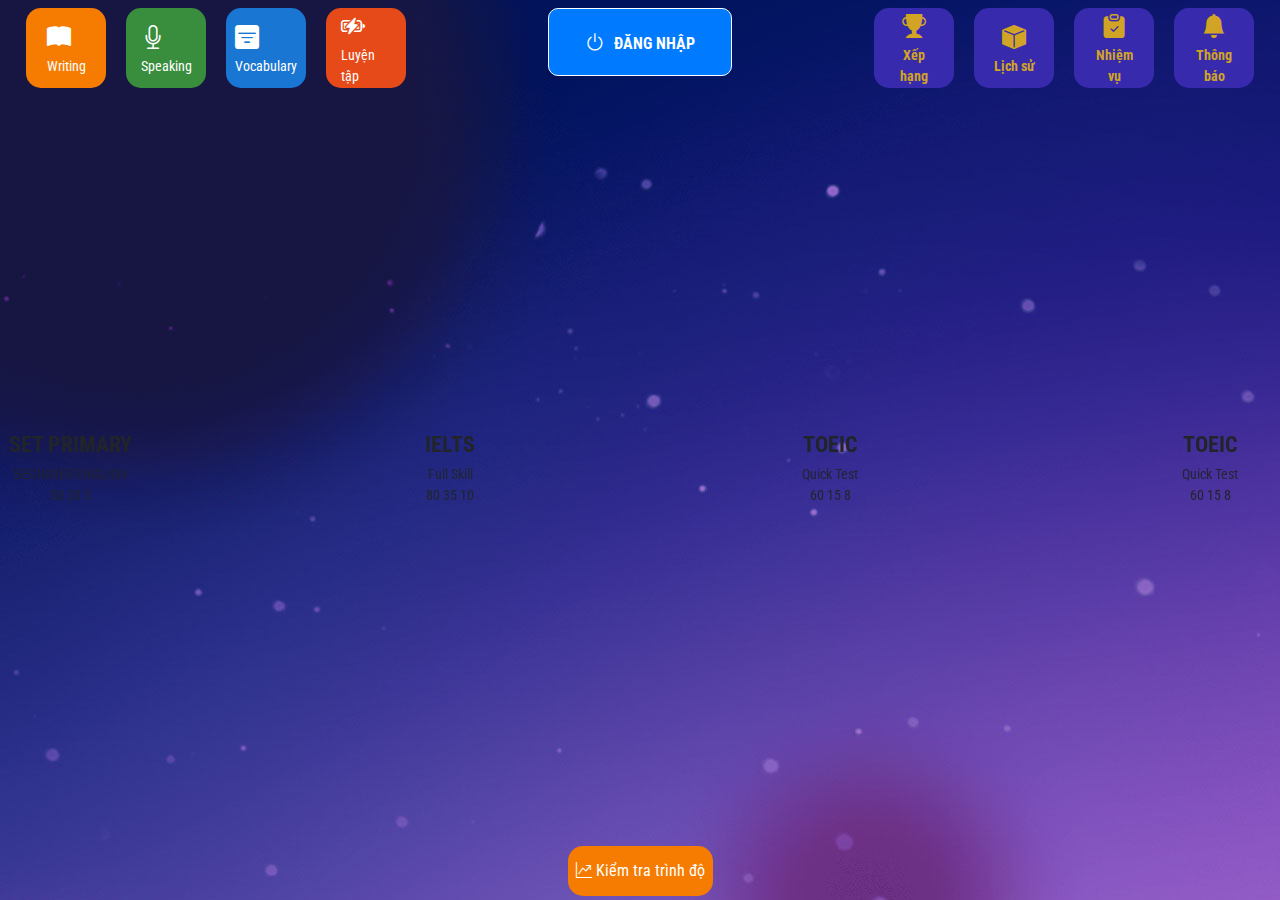
<file: index.html>
<!doctype html>
<html lang="en">

<head>
    <meta charset="utf-8">
    <meta name="viewport" content="width=device-width, initial-scale=1.0, user-scalable=no">
    <title>Bootstrap demo</title>
    <link href="css/bootstrap.min.css" rel="stylesheet">
    <link href="css/bootstrap-icons.min.css" rel="stylesheet">
    <link href="css/swiper-bundle.min.css" rel="stylesheet" media="all"/>
    <link href="css/styles.css" rel="stylesheet">
</head>

<body class="layout-flex">
    <header>
        <div class="px-3 py-2 row">
            <div class="col button_left">
                <ul class="nav col-12 col-lg-auto my-2 justify-content-center my-md-0 text-small">
                    <li class="bg-orange">
                        <a href="#" class="nav-link text-white">
                            <div><i class="bi bi-book-fill"></i></div>
                            Writing
                        </a>
                    </li>
                    <li class="bg-green">
                        <a href="#" class="nav-link text-white">
                            <div><i class="bi bi-mic"></i></div>
                            Speaking
                        </a>
                    </li>
                    <li class="bg-blue">
                        <a href="#" class="nav-link text-white">
                            <div><i class="bi bi-filter-square-fill"></i></div>
                            Vocabulary
                        </a>
                    </li>
                    <li class="bg-red">
                        <a href="#" class="nav-link text-white">
                            <div><i class="bi bi-battery-charging"></i></div>
                            Luyện tập
                        </a>
                    </li>
                </ul>
            </div>
            <div class="col">
                <ul class="nav login_wrapper col-12 col-lg-auto my-2 justify-content-center my-md-0">
                    <li class="btn_login">
                        <a href="#" class="nav-link text-white">
                            <i class="bi bi-power"></i>
                            Đăng nhập
                        </a>
                    </li>
                </ul>
            </div>
            <div class="col button_right">
                <ul class="nav col-12 col-lg-auto my-2 justify-content-center my-md-0 text-small">
                    <li>
                        <a href="#" class="nav-link text-white">
                            <div><i class="bi bi-trophy-fill"></i></div>
                            Xếp hạng
                        </a>
                    </li>
                    <li> <a href="#" class="nav-link text-white">
                            <div><i class="bi bi-box-fill"></i></div>
                            Lịch sử
                        </a>
                    </li>
                    <li>
                        <a href="#" class="nav-link text-white">
                            <div><i class="bi bi-clipboard-check-fill"></i></div>
                            Nhiệm vụ
                        </a>
                    </li>
                    <li>
                        <a href="#" class="nav-link text-white">
                            <div><i class="bi bi-bell-fill"></i></div>
                            Thông báo
                        </a>
                    </li>
                </ul>
            </div>
        </div>
    </header>

    <main>
        <div class="carousel-wrapper">
            <div class="swiper mySwiper">
                <div class="swiper-wrapper">
                    <!-- ITEM 1 -->
                    <div class="swiper-slide card-item green">
                        <h3>SET PRIMARY</h3>
                        <p>BEGINNER ENGLISH</p>
                        <div class="btn-list">
                            <span>50</span>
                            <span>20</span>
                            <span>5</span>
                        </div>
                    </div>
                    <!-- ITEM 2 -->
                    <div class="swiper-slide card-item red">
                        <h3>IELTS</h3>
                        <p>Full Skill</p>
                        <div class="btn-list">
                            <span>80</span>
                            <span>35</span>
                            <span>10</span>
                        </div>
                    </div>
                    <!-- ITEM 3 -->
                    <div class="swiper-slide card-item blue">
                        <h3>TOEIC</h3>
                        <p>Quick Test</p>
                        <div class="btn-list">
                            <span>60</span>
                            <span>15</span>
                            <span>8</span>
                        </div>
                    </div>
                    <!-- ITEM 4 -->
                    <div class="swiper-slide card-item orange">
                        <h3>TOEIC</h3>
                        <p>Quick Test</p>
                        <div class="btn-list">
                            <span>60</span>
                            <span>15</span>
                            <span>8</span>
                        </div>
                    </div>

                </div>
            </div>
        </div>
    </main>

    <footer class="mt-auto button-footer">
        <ul class="nav justify-content-center p-1">
            <li class="nav-item">
                <a href="#" class="nav-link px-2 text-body-secondary">
                    <i class="bi bi-graph-up-arrow"></i>
                    Kiểm tra trình độ
                </a>
            </li>
        </ul>
    </footer>
    <div id="rotate-message">📱 Vui lòng xoay ngang màn hình để sử dụng website.</div>
    <div id="content-msg">
        <h1>🎉 Chào mừng bạn!</h1>
        <p>Website này chỉ hoạt động ở chế độ ngang.</p>
    </div>

    <script src="js/jquery-2.2.0.min.js"></script>
    <script src="js/bootstrap.bundle.min.js"></script>
</body>

</html>
</file>
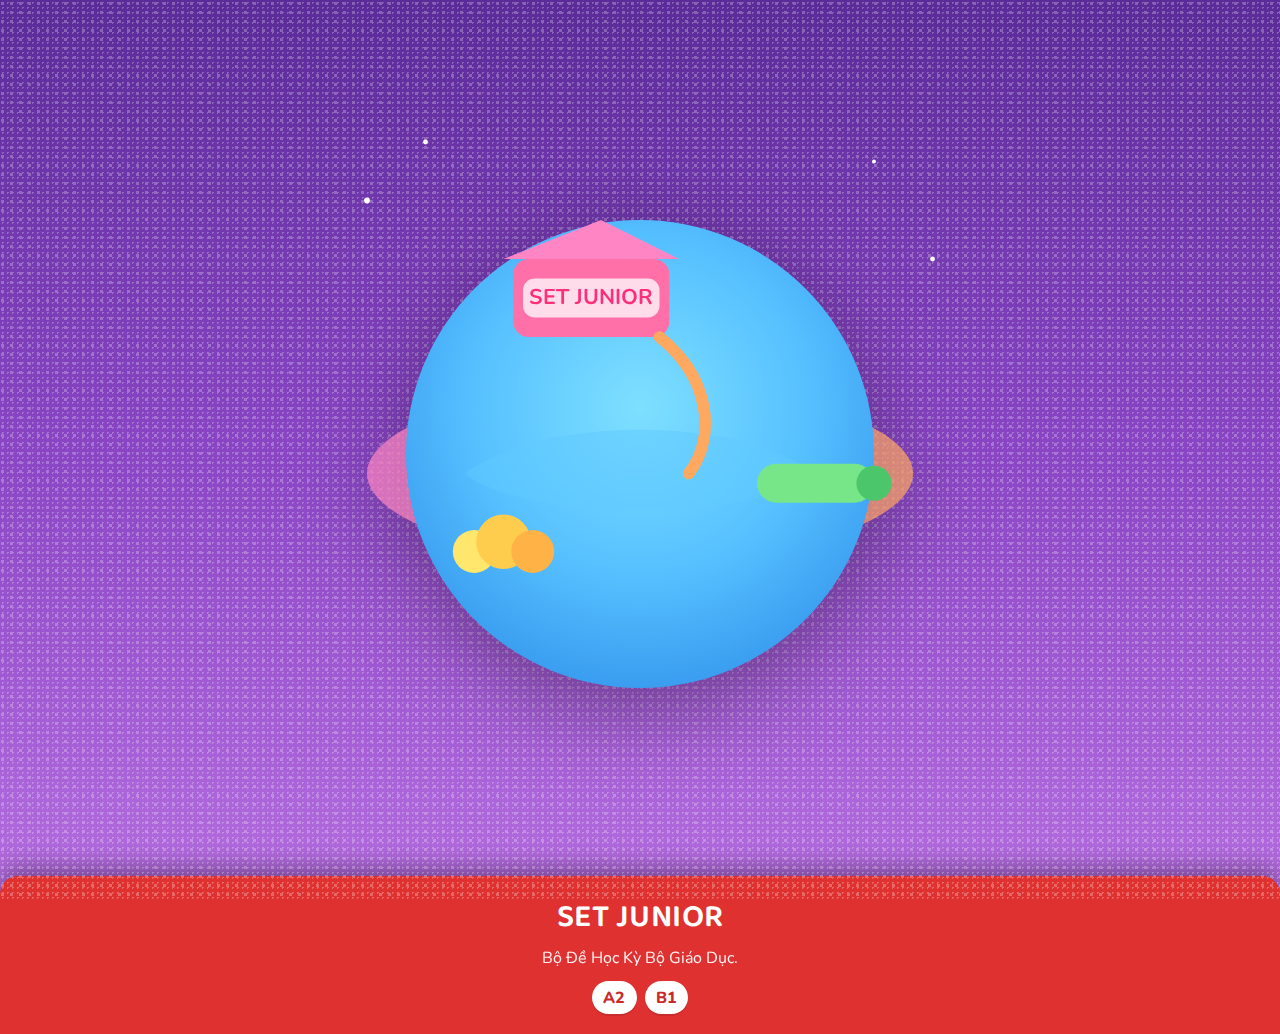
<file: demo.html>
<!DOCTYPE html>
<html lang="vi">

<head>
    <meta charset="UTF-8" />
    <meta name="viewport" content="width=device-width, initial-scale=1" />
    <title>SET JUNIOR Playground</title>
    <link rel="preconnect" href="https://fonts.gstatic.com">
    <link href="https://fonts.googleapis.com/css2?family=Baloo+2:wght@600&family=Nunito:wght@700&display=swap"
        rel="stylesheet">
    <link rel="stylesheet" href="style.css" />
</head>

<body>
    <main class="scene">
        <div class="sky">
            <div class="stars"></div>
            <div class="stars stars-2"></div>
        </div>

        <section class="planet-wrap">
            <svg class="planet-svg" viewBox="0 0 800 800" aria-label="Planet playground">
                <defs>
                    <radialGradient id="planetGradient" cx="50%" cy="40%" r="60%">
                        <stop offset="0%" stop-color="#7ee0ff" />
                        <stop offset="60%" stop-color="#56c0ff" />
                        <stop offset="100%" stop-color="#3a9df0" />
                    </radialGradient>
                    <linearGradient id="ringGrad" x1="0" x2="1" y1="0" y2="0">
                        <stop offset="0%" stop-color="#ff85c5" />
                        <stop offset="100%" stop-color="#ffa85f" />
                    </linearGradient>
                </defs>

                <ellipse cx="400" cy="420" rx="280" ry="90" fill="url(#ringGrad)" opacity="0.7" />

                <circle cx="400" cy="400" r="240" fill="url(#planetGradient)" />
                <path d="M220,420 C300,360 500,360 580,420 C520,470 280,470 220,420Z" fill="#5fc9ff" opacity="0.5" />

                <g transform="translate(340,200)" class="float">
                    <rect x="-70" y="0" width="160" height="80" rx="16" fill="#ff6fa8" />
                    <path d="M-80,0 L20,-40 L100,0 Z" fill="#ff85c5" />
                    <rect x="-60" y="20" width="140" height="40" rx="12" fill="#ffdce9" />
                    <text x="10" y="46" text-anchor="middle" font-family="Nunito" font-size="22" fill="#ff2e7a"
                        font-weight="700">
                        SET JUNIOR
                    </text>
                    <path d="M80,80 C130,120 140,180 110,220" stroke="#ffa85f" stroke-width="12" fill="none"
                        stroke-linecap="round" />
                </g>

                <g transform="translate(540,420)" class="float">
                    <rect x="-20" y="-10" width="120" height="40" rx="20" fill="#77e689" />
                    <circle cx="100" cy="10" r="18" fill="#4cc66b" />
                </g>

                <g transform="translate(260,480)" class="float">
                    <circle cx="-30" cy="20" r="22" fill="#ffe66d" />
                    <circle cx="0" cy="10" r="28" fill="#ffcd4d" />
                    <circle cx="30" cy="20" r="22" fill="#ffb347" />
                </g>

                <g class="twinkle">
                    <circle cx="120" cy="140" r="3" fill="#fff" />
                    <circle cx="700" cy="200" r="2.5" fill="#fff" />
                    <circle cx="640" cy="100" r="2" fill="#fff" />
                    <circle cx="180" cy="80" r="2.5" fill="#fff" />
                </g>
            </svg>
        </section>

        <footer class="banner">
            <div class="banner-inner">
                <h1>SET JUNIOR</h1>
                <p>Bộ Đề Học Kỳ Bộ Giáo Dục.</p>
                <div class="levels">
                    <span class="badge">A2</span>
                    <span class="badge">B1</span>
                </div>
            </div>
        </footer>
    </main>
</body>

</html>
</file>
<file: css/styles.css>
@import url('https://fonts.googleapis.com/css2?family=Roboto+Condensed&display=swap');
.layout-flex {
    display: flex;
    flex-direction: column;
    height: 100vh;
    width: 100%;
    margin: 0;
    overflow: hidden;
    background: linear-gradient(180deg,
            #2c2a7c 0%,
            /* xanh tím đậm phía trên */
            #5a2ca0 35%,
            /* tím */
            #8c2cbf 60%,
            /* tím hồng */
            #d93b82 100%
            /* hồng đậm phía dưới */
        );
    background-attachment: fixed;
    background-image: url('../img/bg-home.jpeg');
}

body {
    margin: 0;
    height: 100vh;
    font-size: 14px;
    font-family: 'Roboto Condensed', sans-serif;
    overflow-x: hidden !important;
}

header {
    flex-shrink: 0;
    z-index: 1030;
}

footer {
    flex-shrink: 0;
    z-index: 1030;
}

main {
    flex: 1;
    overflow-y: auto;
    width: 100%;
    display: flex;
    justify-content: center;
    align-items: center;
}

/**************************Cấu hình thông báo khi màn hình chưa xoay ngang*******************************/
#rotate-message, #content-msg, #pc-message {
    height: 100vh;
    width: 100vw;
    display: none;
    justify-content: center;
    align-items: center;
    text-align: center;
    font-size: 22px;
}

#rotate-message {
    background: #000;
    color: #fff;
}

#content-msg {
    background: #f0f0f0;
    color: #333;
    flex-direction: column;
}

#pc-message {
    background: #222;
    color: #ff0;
}
/*********************Button bên trái phía trên******************************/
.pc-device .button_left {
    text-align: center;
}

.button_left ul li a {
    display: inline-block;
    padding: 10px 15px;
    color: white;
    text-decoration: none;
}

.button_left li i {
    font-size: 24px;
}

.button_left ul {
    display: flex;
    gap: 20px;
    list-style: none;
    padding: 0;
}

.button_left ul li {
    width: 80px;
    height: 80px;
    border-radius: 15px;
    color: white;
    display: flex;
    flex-direction: column;
    justify-content: center;
    align-items: center;
    cursor: pointer;
    transform: transform 0.2s;
}

.bg-orange {
    background-color: #f57c00;
}

.bg-green {
    background-color: #388e3c;
}

.bg-blue {
    background-color: #1976d2;
}

.bg-red {
    background-color: #e64a19;
}

.bg-yellow {
    background-color: #fbc02d;
}
/********************Button bên phải phía trên*******************************/
.button_right {
    text-align: center;
}

.button_right ul li a {
    display: inline-block;
    padding: 10px 15px;
    color: #D1A426 !important;
    text-decoration: none;
    font-weight: 700;
}

.button_right li i {
    font-size: 24px;
}

.button_right ul {
    display: flex;
    gap: 20px;
    list-style: none;
    padding: 0;
}

.button_right ul li {
    width: 80px;
    height: 80px;
    border-radius: 15px;
    color: #D1A426 !important;
    display: flex;
    flex-direction: column;
    justify-content: center;
    align-items: center;
    cursor: pointer;
    transform: transform 0.2s;
    background-color: #372AAC;
}
/**********************Button Đăng nhập ở giữa trang*****************************/
.btn_login {
    background-color: #007bff;
    color: white;
    padding: 10px 20px;
    border-radius: 5px;
    border: 1px solid #ffffff;
    border-radius: 10px;
    font-weight: 700;
    cursor: pointer;
}

.btn_login a {
    font-size: 16px;
    text-transform: uppercase;
}

.btn_login i {
    font-size: 20px;
    margin-right: 5px;
}

.btn_login:hover {
    background-color: #0056b3;
    color: white;
    opacity: 0.9;
}
/***********************Button footer (Kiểm tra trình độ)****************************/
.button-footer ul {
    display: flex;
    gap: 20px;
    list-style: none;
    padding: 0;
}

.button-footer ul li {
    height: 50px;
    border-radius: 15px;
    color: white;
    display: flex;
    flex-direction: column;
    justify-content: center;
    align-items: center;
    cursor: pointer;
    transform: transform 0.2s;
    background-color: #f57c00;
}

.button-footer ul li a {
    font-size: 16px;
    color: white !important;
}
/***********************Owl Carousel cho trang chủ****************************/
.owl-carousel {
    display: flex;
    gap: 20px;
    flex-wrap: wrap;
    justify-content: center;
    align-items: center;
}

.card-item {
    width: clamp(200px, 30vw, 380px);
    position: relative;
    margin: 50px auto;
    text-align: center;
}

.card-item .bg_img {
    width: clamp(200px, 30vw, 380px);
    height: clamp(200px, 30vw, 380px);
    border-radius: 50%;
    overflow: hidden;
    position: relative;
    z-index: 1;
}

.card-item .bg_img img {
    width: 100%;
    height: 100%;
    object-fit: cover;
    bottom: 30px;
}

.card-item .card-detail {
    background: linear-gradient(#1e86ff, #006bd6);
    padding: 15px 12px 30px;
    border-radius: 14px;
    width: 60%;
    position: absolute;
    bottom: -25px;
    left: 50%;
    transform: translateX(-50%);
    z-index: 2;
    color: #fff;
}

.card-item h3 {
    font-size: 22px;
    margin-bottom: 5px;
    font-weight: 700;
}

.card-item p {
    font-size: 14px;
    opacity: 0.9;
    margin: 0;
}

.card-item .level-tag {
    color: #fff;
    font-weight: 700;
    padding: 6px 16px;
    border-radius: 10px;
    position: absolute;
    bottom: -25px;
    left: 50%;
    transform: translateX(-50%);
    font-size: 14px;
    display: flex;
    gap: 10px;
    justify-content: center;
}

.card-item .level-tag span {
    background: #ffe074;
    color: #673900;
    font-weight: 700;
    padding: 6px 12px;
    border-radius: 10px;
    border: 2px solid #ffcf5b;
    box-shadow: 0 4px 10px rgba(0, 0, 0, 0.25);
    font-size: 14px;
    min-width: 34px;
    text-align: center;
    display: inline-block;
}

.owl-carousel .card-item {
    transition: all 0.4s ease;
    transform: scale(0.8);
    opacity: 0.4;
    filter: blur(1px);
}

.owl-carousel .center .card-item {
    transform: scale(1.25);
    opacity: 1;
    filter: blur(0);
    z-index: 5;
}

.center .card-item .card-detail {
    bottom: 20px;
}

.owl-nav {
    position: absolute;
    top: 50%;
    left: 0;
    width: 100%;
    transform: translateY(-50%);
    pointer-events: none;
}

.owl-nav button {
    pointer-events: auto;
}

.owl-nav .owl-prev, .owl-nav .owl-next {
    width: 70px;
    height: 90px;
    background-size: contain !important;
    background-repeat: no-repeat !important;
    background-position: center !important;
    position: absolute;
    top: 50%;
    transform: translateY(-50%);
    border: none;
    outline: none;
    cursor: pointer;
}

.owl-nav .owl-prev {
    left: -10px;
    background-image: url("../img/arrow_left.png") !important;
}

.owl-nav .owl-next {
    right: -10px;
    background-image: url("../img/arrow_right.png") !important;
}
/***********************************************************************/
/*************Kết thúc phần cho máy tính********************************/
/***********************************************************************/
</file>
<file: style.css>
/* styles.css */
:root {
    --bg1: #5b2b99;
    --bg2: #8a45c5;
    --bg3: #b56ddf;
    --banner: #e03131;
    --white: #ffffff;
}

* {
    box-sizing: border-box;
}

html, body {
    height: 100%;
}

body {
    margin: 0;
    background: linear-gradient(180deg, var(--bg1), var(--bg2) 50%, var(--bg3));
    color: var(--white);
    font-family: 'Nunito', system-ui, -apple-system, Segoe UI, Roboto, sans-serif;
}

.scene {
    min-height: 100vh;
    display: grid;
    grid-template-rows: 1fr auto;
}

.sky {
    position: fixed;
    inset: 0;
    pointer-events: none;
}

.stars, .stars-2 {
    position: absolute;
    width: 100%;
    height: 100%;
    background-image:
        radial-gradient(#ffffff 1px, transparent 1px),
        radial-gradient(#ffffff 1.5px, transparent 1.5px);
    background-size: 5px 5px, 9px 9px;
    background-position: 0 0, 25px 35px;
    opacity: 0.18;
    animation: drift 30s linear infinite;
}

.stars-2 {
    opacity: 0.10;
    animation-duration: 45s;
    mix-blend-mode: screen;
}

@keyframes drift {
    from {
        transform: translateY(0);
    }

    to {
        transform: translateY(-30px);
    }
}

.planet-wrap {
    display: grid;
    place-items: center;
    padding: 4rem 1rem 2rem;
}

.planet-svg {
    width: min(780px, 90vw);
    height: auto;
    filter: drop-shadow(0 20px 45px rgba(0, 0, 0, 0.35));
}

.twinkle circle {
    animation: twinkle 1.8s ease-in-out infinite;
}

.twinkle circle:nth-child(2) {
    animation-delay: 0.4s;
}

.twinkle circle:nth-child(3) {
    animation-delay: 0.9s;
}

.twinkle circle:nth-child(4) {
    animation-delay: 1.3s;
}

@keyframes twinkle {
    0%, 100% {
        opacity: 0.3;
        transform: scale(1);
    }

    50% {
        opacity: 1;
        transform: scale(1.3);
    }
}

.float {
    animation: float 7s ease-in-out infinite;
}

@keyframes float {
    0%, 100% {
        transform: translateY(0);
    }

    50% {
        transform: translateY(-6px);
    }
}

.banner {
    background: var(--banner);
    border-top-left-radius: 18px;
    border-top-right-radius: 18px;
    box-shadow: 0 -8px 24px rgba(0, 0, 0, 0.35);
}

.banner-inner {
    max-width: 980px;
    margin: 0 auto;
    padding: 1rem 1.5rem 1.25rem;
    text-align: center;
}

.banner h1 {
    font-family: 'Baloo 2', cursive;
    font-weight: 600;
    margin: 0;
    letter-spacing: 0.5px;
}

.banner p {
    margin: 0.25rem 0 0.75rem;
    opacity: 0.95;
}

.levels {
    display: inline-flex;
    gap: 0.5rem;
}

.badge {
    background: #fff;
    color: #c92a2a;
    font-weight: 800;
    padding: 0.35rem 0.7rem;
    border-radius: 999px;
    box-shadow: 0 2px 0 rgba(0, 0, 0, 0.1);
}
</file>
